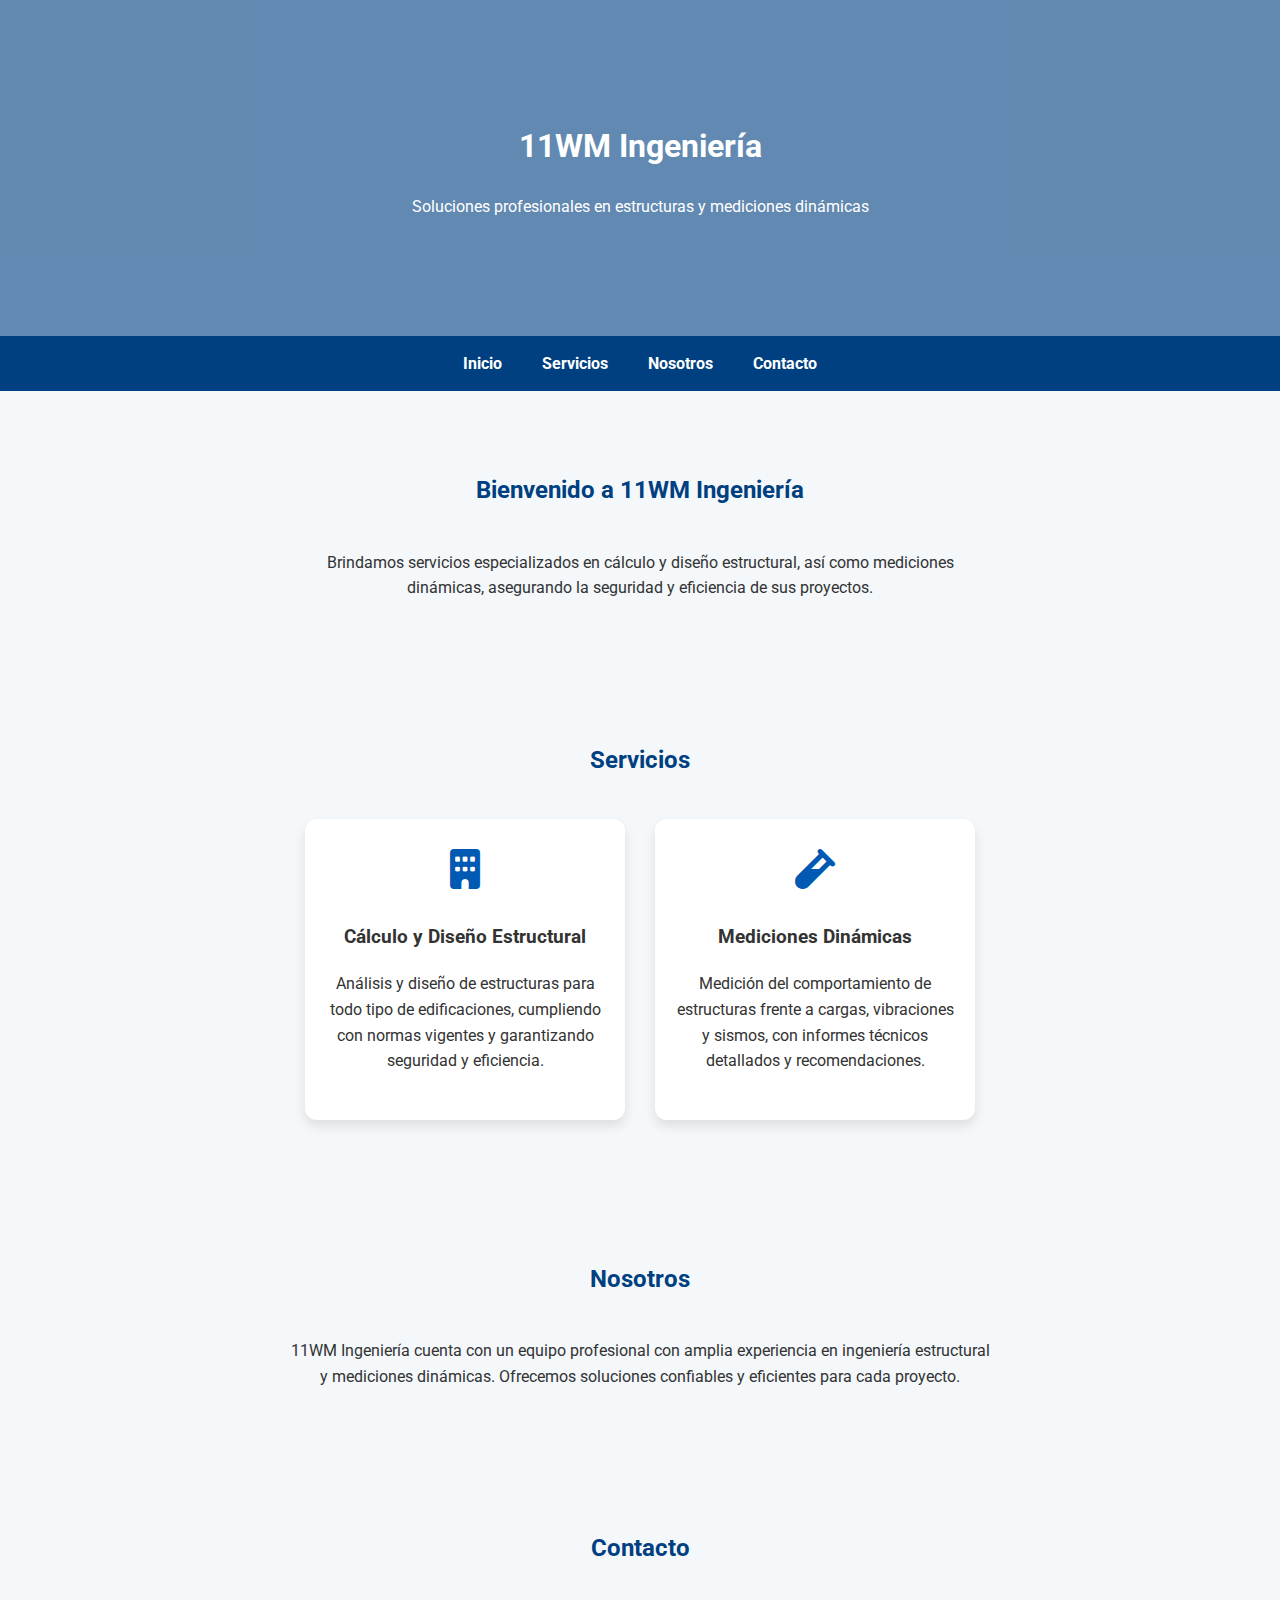
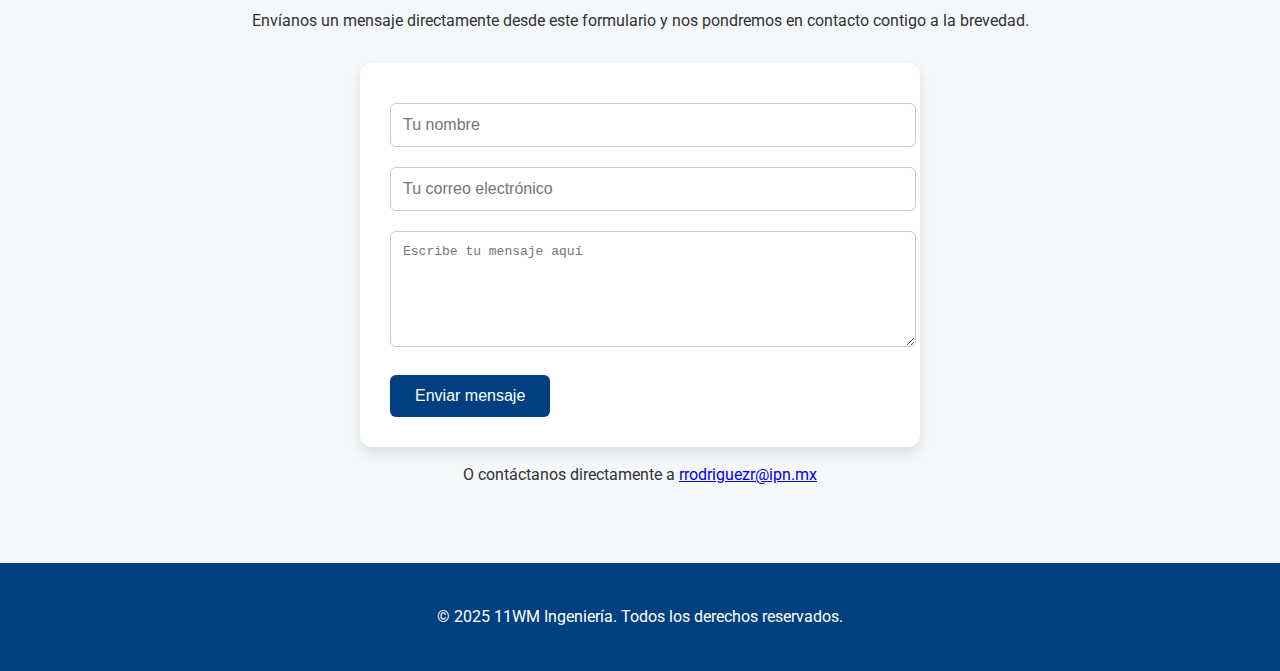
<file: index.html>
<!DOCTYPE html>
<html lang="es">
<head>
<meta charset="UTF-8">
<meta name="viewport" content="width=device-width, initial-scale=1.0">
<title>11WM Ingeniería</title>
<link href="https://fonts.googleapis.com/css2?family=Roboto:wght@400;700&display=swap" rel="stylesheet">
<link rel="stylesheet" href="https://cdnjs.cloudflare.com/ajax/libs/font-awesome/6.4.0/css/all.min.css">
<style>
    body {
        font-family: 'Roboto', sans-serif;
        margin: 0;
        line-height: 1.6;
        background-color: #f4f8fb;
        color: #333;
    }

    header {
        background: url('https://images.unsplash.com/photo-1563729784475-f5b0415db87e?auto=format&fit=crop&w=1350&q=80') no-repeat center center/cover;
        color: white;
        text-align: center;
        padding: 100px 20px;
        position: relative;
    }

    header::after {
        content: "";
        position: absolute;
        top: 0; left: 0; right: 0; bottom: 0;
        background-color: rgba(0,64,128,0.6);
    }

    header h1, header p {
        position: relative;
        z-index: 1;
    }

    nav {
        background-color: #004080;
        display: flex;
        justify-content: center;
        padding: 15px 0;
    }

    nav a {
        color: white;
        margin: 0 20px;
        text-decoration: none;
        font-weight: bold;
    }

    nav a:hover {
        text-decoration: underline;
    }

    section {
        padding: 60px 20px;
    }

    h2 {
        color: #004080;
        text-align: center;
        margin-bottom: 40px;
    }

    .services {
        display: flex;
        flex-wrap: wrap;
        justify-content: center;
        gap: 30px;
    }

    .service-card {
        background: white;
        width: 280px;
        border-radius: 12px;
        padding: 30px 20px;
        box-shadow: 0 6px 12px rgba(0,0,0,0.1);
        text-align: center;
        transition: transform 0.3s, box-shadow 0.3s;
    }

    .service-card:hover {
        transform: translateY(-5px);
        box-shadow: 0 10px 20px rgba(0,0,0,0.15);
    }

    .service-card i {
        font-size: 40px;
        color: #0059b3;
        margin-bottom: 15px;
    }

    form {
        max-width: 500px;
        margin: 0 auto;
        background: white;
        padding: 30px;
        border-radius: 12px;
        box-shadow: 0 6px 12px rgba(0,0,0,0.1);
    }

    form input, form textarea {
        width: 100%;
        padding: 12px;
        margin: 10px 0;
        border-radius: 6px;
        border: 1px solid #ccc;
        font-size: 1em;
    }

    form button {
        background-color: #004080;
        color: white;
        padding: 12px 25px;
        border: none;
        border-radius: 6px;
        cursor: pointer;
        font-size: 1em;
        margin-top: 10px;
    }

    form button:hover {
        background-color: #0059b3;
    }

    footer {
        background-color: #004080;
        color: white;
        text-align: center;
        padding: 25px;
    }

    @media(max-width: 700px){
        .services {
            flex-direction: column;
            align-items: center;
        }
    }
</style>
</head>
<body>

    <!-- HEADER -->
    <header>
        <h1>11WM Ingeniería</h1>
        <p>Soluciones profesionales en estructuras y mediciones dinámicas</p>
    </header>

    <!-- NAVIGATION -->
    <nav>
        <a href="#inicio">Inicio</a>
        <a href="#servicios">Servicios</a>
        <a href="#nosotros">Nosotros</a>
        <a href="#contacto">Contacto</a>
    </nav>

    <!-- HERO / INTRO -->
    <section id="inicio">
        <h2>Bienvenido a 11WM Ingeniería</h2>
        <p style="max-width:700px; margin:0 auto; text-align:center;">
            Brindamos servicios especializados en cálculo y diseño estructural, así como mediciones dinámicas, asegurando la seguridad y eficiencia de sus proyectos.
        </p>
    </section>

    <!-- SERVICES -->
    <section id="servicios">
        <h2>Servicios</h2>
        <div class="services">
            <div class="service-card">
                <i class="fas fa-building"></i>
                <h3>Cálculo y Diseño Estructural</h3>
                <p>Análisis y diseño de estructuras para todo tipo de edificaciones, cumpliendo con normas vigentes y garantizando seguridad y eficiencia.</p>
            </div>
            <div class="service-card">
                <i class="fas fa-vial"></i>
                <h3>Mediciones Dinámicas</h3>
                <p>Medición del comportamiento de estructuras frente a cargas, vibraciones y sismos, con informes técnicos detallados y recomendaciones.</p>
            </div>
        </div>
    </section>

    <!-- ABOUT US -->
    <section id="nosotros">
        <h2>Nosotros</h2>
        <p style="max-width:700px; margin:0 auto; text-align:center;">
            11WM Ingeniería cuenta con un equipo profesional con amplia experiencia en ingeniería estructural y mediciones dinámicas. Ofrecemos soluciones confiables y eficientes para cada proyecto.
        </p>
    </section>

    <!-- CONTACT -->
    <section id="contacto">
        <h2>Contacto</h2>
        <p style="text-align:center; margin-bottom:30px;">
            Envíanos un mensaje directamente desde este formulario y nos pondremos en contacto contigo a la brevedad.
        </p>
        <form action="https://formspree.io/f/mrblnygw" method="POST">
            <input type="text" name="name" placeholder="Tu nombre" required>
            <input type="email" name="_replyto" placeholder="Tu correo electrónico" required>
            <textarea name="message" rows="6" placeholder="Escribe tu mensaje aquí" required></textarea>
            <button type="submit">Enviar mensaje</button>
        </form>
        <p style="text-align:center; margin-top:15px;">
            O contáctanos directamente a 
            <a href="mailto:rrodriguezr@ipn.mx">rrodriguezr@ipn.mx</a>
        </p>
    </section>

    <!-- FOOTER -->
    <footer>
        <p>&copy; 2025 11WM Ingeniería. Todos los derechos reservados.</p>
    </footer>

</body>
</html>
</file>
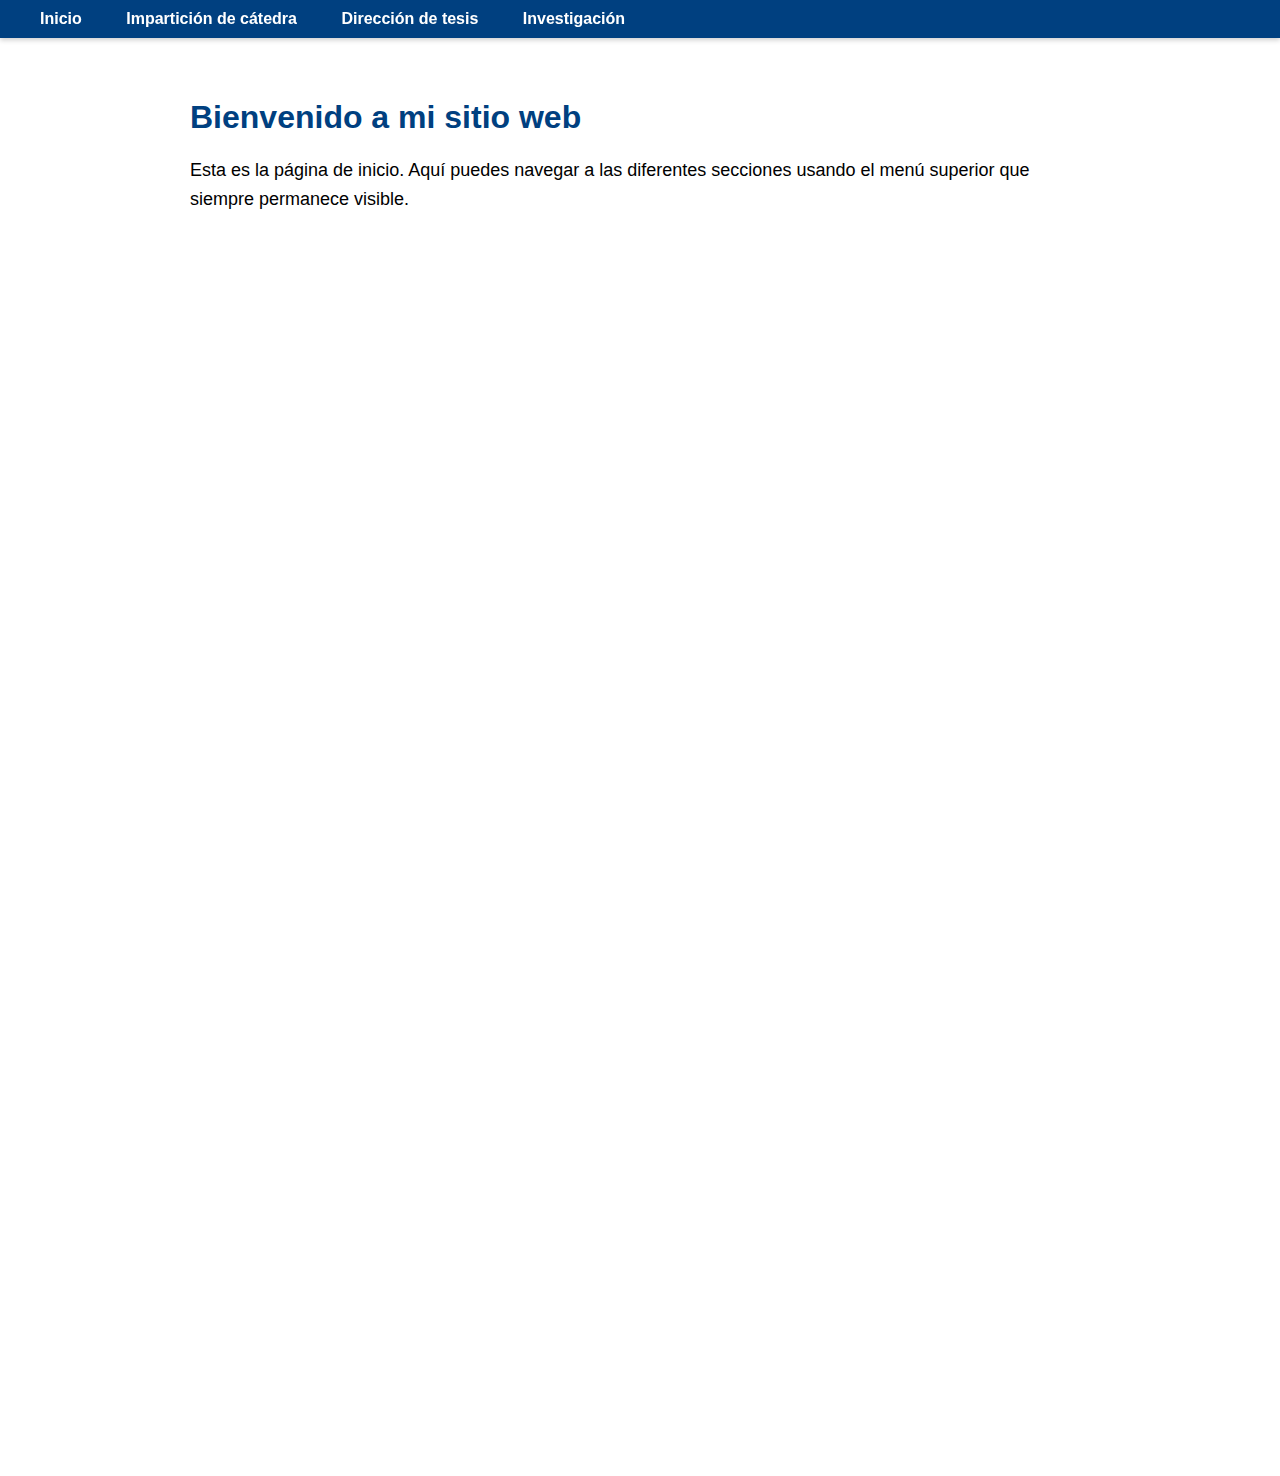
<file: IPN/index.html>
<!DOCTYPE html>
<html lang="es">
<head>
    <meta charset="UTF-8">
    <meta name="viewport" content="width=device-width, initial-scale=1.0">
    <title>Inicio - Mi Sitio Web</title>
    <link rel="stylesheet" href="style.css">
</head>
<body>

    <nav>
        <a href="index.html">Inicio</a>
        <a href="catedra.html">Impartición de cátedra</a>
        <a href="tesis.html">Dirección de tesis</a>
        <a href="investigacion.html">Investigación</a>
    </nav>

    <div class="content">
        <h1>Bienvenido a mi sitio web</h1>
        <p>Esta es la página de inicio. Aquí puedes navegar a las diferentes secciones usando el menú superior que siempre permanece visible.</p>
    </div>


    <iframe src="https://sites.google.com/view/ramsesrodriguezrocha/inicio" width="100%" height="1200px" style="border:none;"></iframe>

</body>
</html>
</file>
<file: IPN/style.css>
/* Reset básico */
body, html {
    margin: 0;
    padding: 0;
    font-family: Arial, sans-serif;
}

/* Menú fijo */
nav {
    position: sticky; /* Fija el menú al hacer scroll */
    top: 0;
    background-color: #004080;
    padding: 10px 20px;
    z-index: 1000;
    box-shadow: 0 2px 5px rgba(0,0,0,0.2);
}

/* Enlaces del menú */
nav a {
    color: white;
    text-decoration: none;
    margin: 0 20px;
    font-weight: bold;
    transition: color 0.3s;
}

nav a:hover {
    color: #ffcc00;
}

/* Contenido de la página */
.content {
    padding: 40px 20px;
    max-width: 900px;
    margin: auto;
}

/* Títulos principales */
h1 {
    color: #004080;
    margin-bottom: 20px;
}

/* Párrafos */
p {
    line-height: 1.6;
    font-size: 18px;
}
</file>
